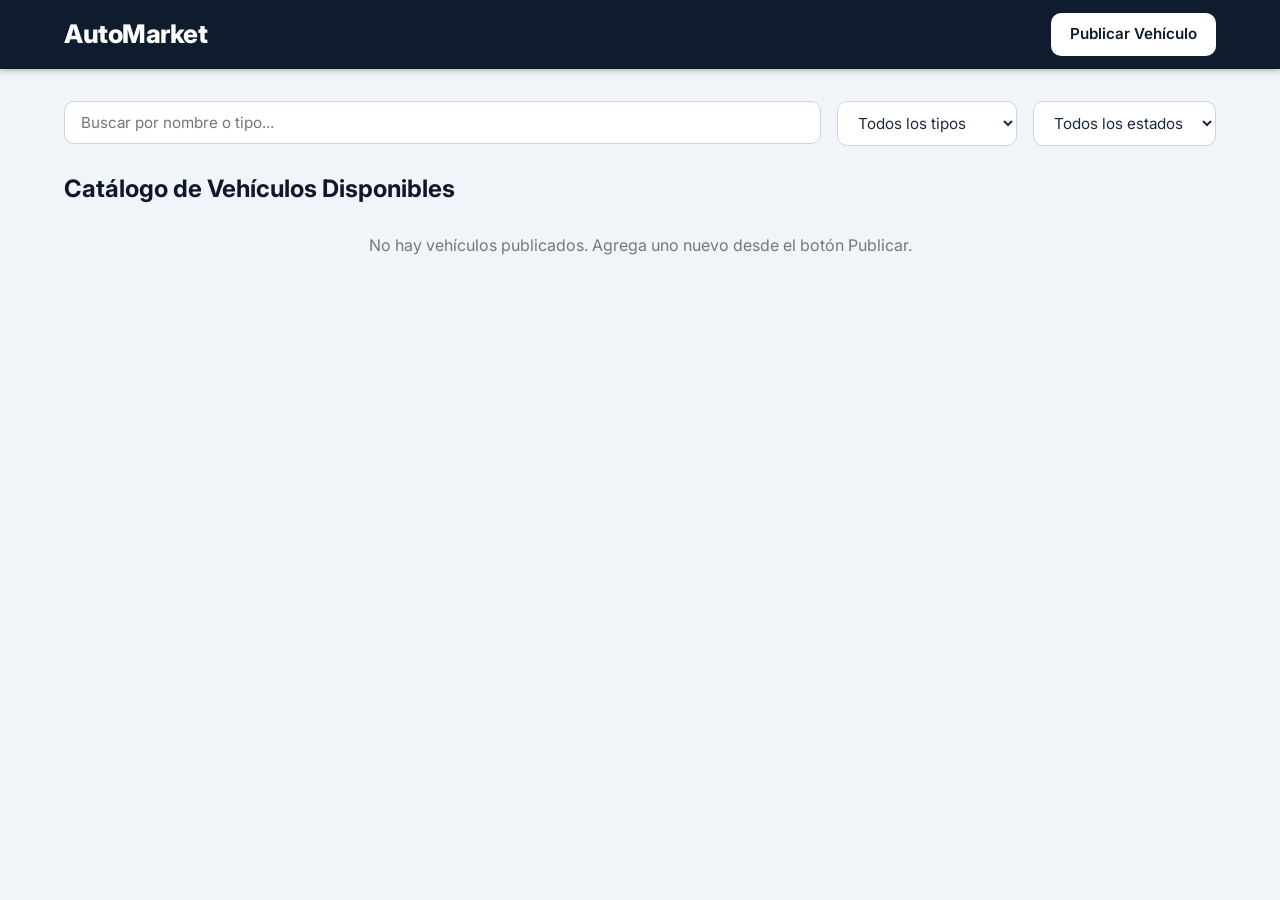
<file: index.html>
<!DOCTYPE html>
<html lang="es">
<head>
    <meta charset="UTF-8">
    <meta name="viewport" content="width=device-width, initial-scale=1.0">
    <title>AutoMarket - Catálogo Principal</title>
    <link rel="preconnect" href="https://fonts.googleapis.com">
    <link rel="preconnect" href="https://fonts.gstatic.com" crossorigin>
    <link href="https://fonts.googleapis.com/css2?family=Inter:wght@400;600;700;800&display=swap" rel="stylesheet">
    <link rel="stylesheet" href="css/styles.css">
</head>
<body>

    <header class="navbar">
        <div class="navbar-container">
            <h1 class="logo">AutoMarket</h1>
            <a href="publicar.html" class="btn btn-primary">Publicar Vehículo</a>
        </div>
    </header>

    <main class="container">
        <section class="filters-bar">
            <div class="search-box">
                <input type="text" id="searchInput" placeholder="Buscar por nombre o tipo..." aria-label="Buscar vehículo">
            </div>
            <select id="categoryFilter" aria-label="Filtrar por tipo">
                <option value="">Todos los tipos</option>
            </select>
            <select id="statusFilter" aria-label="Filtrar por estado">
                <option value="">Todos los estados</option>
            </select>
        </section>

        <section class="catalog-header">
            <h2>Catálogo de Vehículos Disponibles</h2>
        </section>

        <section id="vehicleCatalog" class="catalog-grid"></section>
    </main>

    <div id="deleteModal" class="modal hidden">
        <div class="modal-content">
            <h3>¿Está seguro de que desea eliminar este vehículo?</h3>
            <p id="deleteTargetText">Nombre del vehículo</p>
            <div class="modal-actions">
                <button id="btnCancelDelete" class="btn btn-secondary">Cancelar</button>
                <button id="btnConfirmDelete" class="btn btn-danger">Sí, Eliminar</button>
            </div>
        </div>
    </div>

    <!-- Orden: utilidades -> modelo -> vista -> controlador -->
    <script src="js/utils/formato.js"></script>
    <script src="js/utils/dom.js"></script>
    <script src="js/models/almacenamientoLocal.js"></script>
    <script src="js/models/vehiculoModelo.js"></script>
    <script src="js/views/catalogoVista.js"></script>
    <script src="js/controllers/catalogoControlador.js"></script>
</body>
</html>
</file>
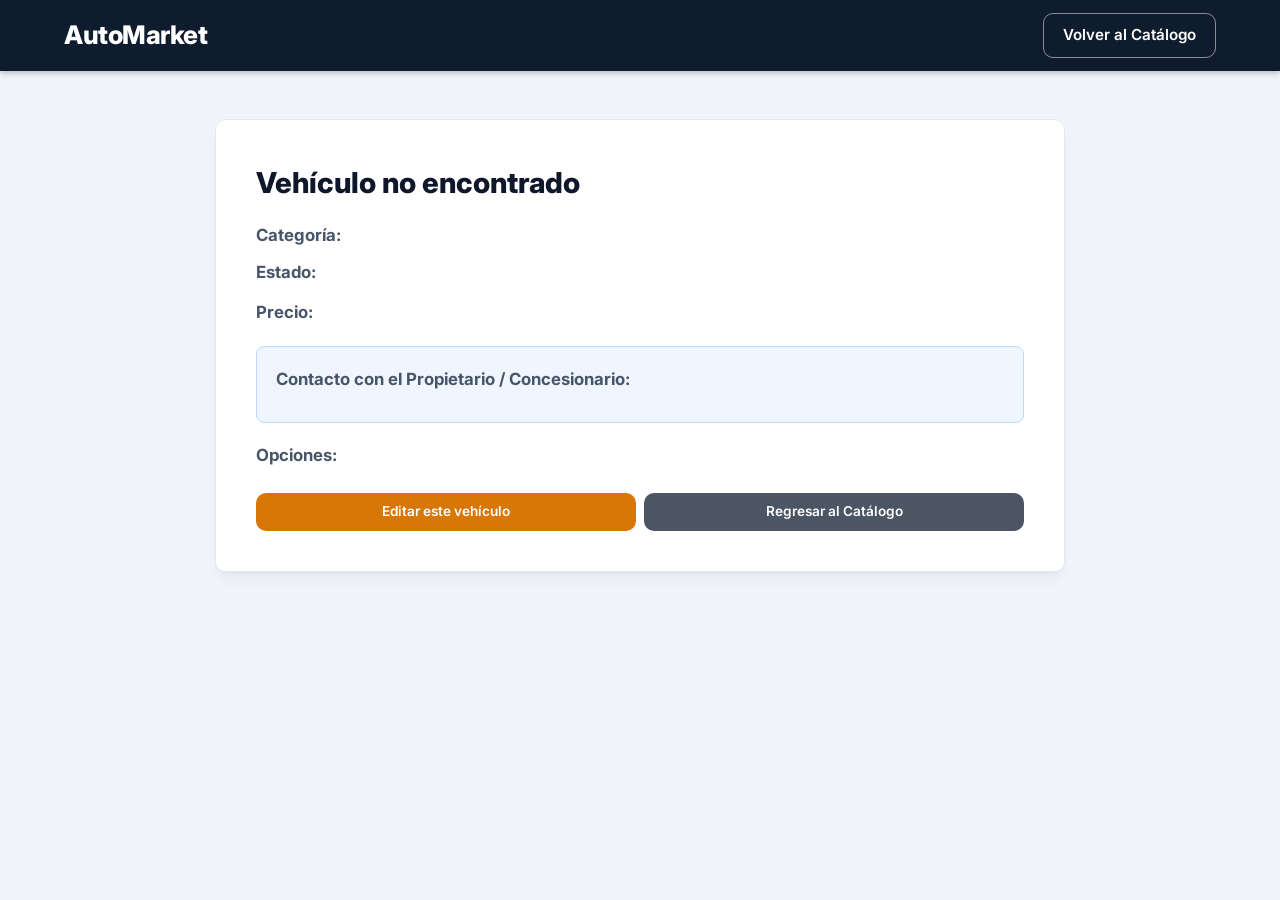
<file: detalles.html>
<!DOCTYPE html>
<html lang="es">
<head>
    <meta charset="UTF-8">
    <meta name="viewport" content="width=device-width, initial-scale=1.0">
    <title>AutoMarket - Detalles del Vehículo</title>
    <link rel="preconnect" href="https://fonts.googleapis.com">
    <link rel="preconnect" href="https://fonts.gstatic.com" crossorigin>
    <link href="https://fonts.googleapis.com/css2?family=Inter:wght@400;600;700;800&display=swap" rel="stylesheet">
    <link rel="stylesheet" href="css/styles.css">
</head>
<body>
    <header class="navbar">
        <div class="navbar-container">
            <a href="index.html" class="logo">AutoMarket</a>
            <a href="index.html" class="btn btn-secondary">Volver al Catálogo</a>
        </div>
    </header>

    <main class="container">
        <div class="details-wrapper">
            <img id="detailImg" alt="Vehículo" class="details-img hidden">

            <div class="details-content">
                <h2 id="detailTitle">Cargando...</h2>
                <p><strong>Categoría:</strong> <span id="detailCategory"></span></p>
                <p><strong>Estado:</strong> <span id="detailStatus"></span></p>
                <p><strong>Precio:</strong> <span id="detailPrice" class="card-price"></span></p>

                <div class="contact-box">
                    <p><strong>Contacto con el Propietario / Concesionario:</strong></p>
                    <p id="detailContact" class="contact-number"></p>
                </div>

                <p><strong>Opciones:</strong> <span id="detailOptions"></span></p>
                
                <div class="card-actions card-actions-detail">
                    <a id="btnEditDetail" href="editar.html" class="btn btn-warning">Editar este vehículo</a>
                    <a href="index.html" class="btn btn-secondary">Regresar al Catálogo</a>
                </div>
            </div>
        </div>
    </main>

    <script src="js/utils/formato.js"></script>
    <script src="js/utils/navegacion.js"></script>
    <script src="js/models/almacenamientoLocal.js"></script>
    <script src="js/models/vehiculoModelo.js"></script>
    <script src="js/views/detalleVista.js"></script>
    <script src="js/controllers/detalleControlador.js"></script>
</body>
</html>
</file>
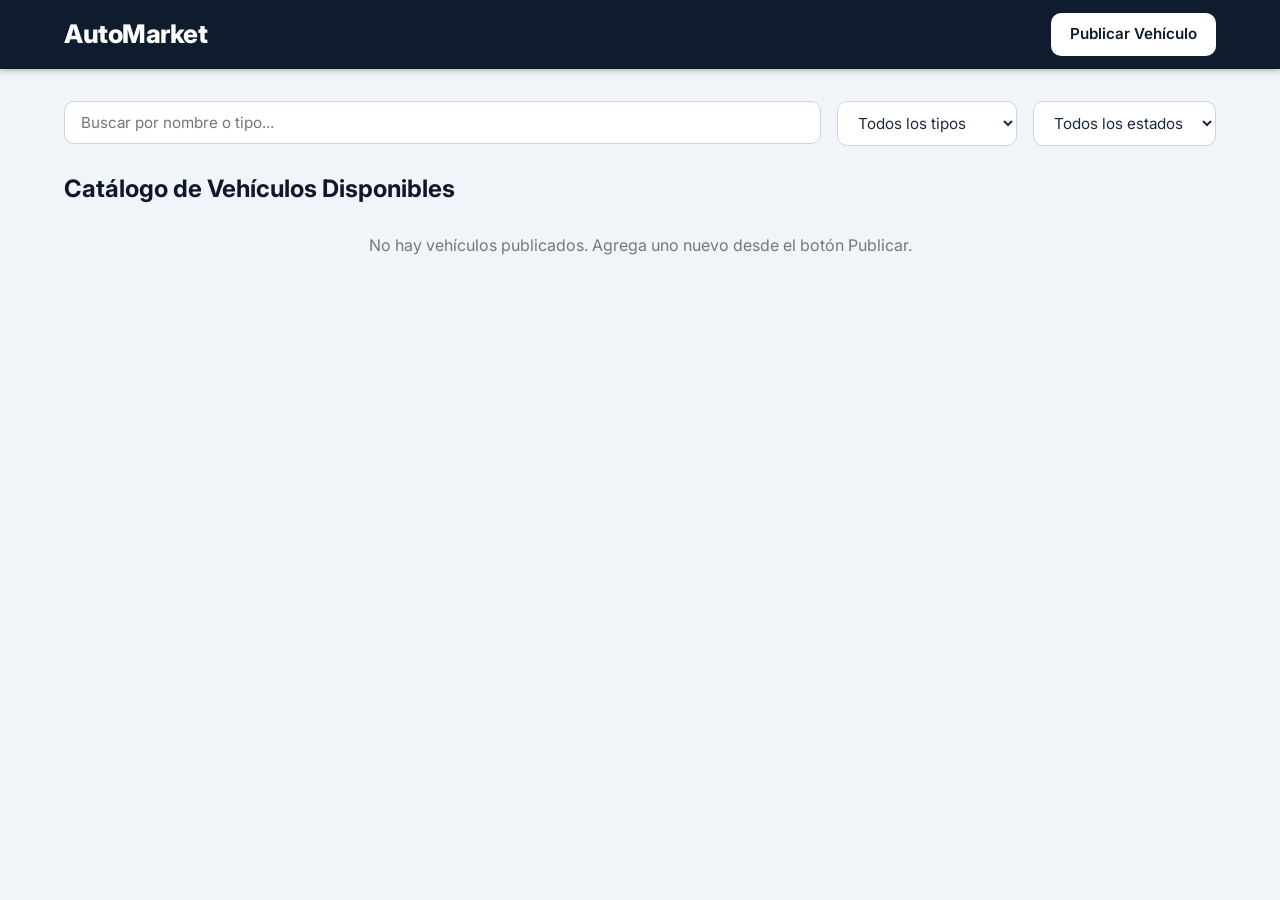
<file: editar.html>
<!DOCTYPE html>
<html lang="es">
<head>
    <meta charset="UTF-8">
    <meta name="viewport" content="width=device-width, initial-scale=1.0">
    <title>AutoMarket - Editar Vehículo</title>
    <link rel="preconnect" href="https://fonts.googleapis.com">
    <link rel="preconnect" href="https://fonts.gstatic.com" crossorigin>
    <link href="https://fonts.googleapis.com/css2?family=Inter:wght@400;600;700;800&display=swap" rel="stylesheet">
    <link rel="stylesheet" href="css/styles.css">
</head>
<body>
    <header class="navbar">
        <div class="navbar-container">
            <a href="index.html" class="logo">AutoMarket</a>
            <a href="index.html" class="btn btn-secondary">Volver al Catálogo</a>
        </div>
    </header>

    <main class="form-page-container">
        <h2>Editar Publicación</h2>

        <form id="editForm" novalidate>
            <div class="form-group">
                <label for="vehicleTitle">Título del vehículo:</label>
                <input type="text" id="vehicleTitle">
                <span id="titleError" class="error-message"></span>
            </div>

            <div class="form-group">
                <label for="vehicleCategory">Categoría:</label>
                <select id="vehicleCategory">
                </select>
                <span id="categoryError" class="error-message"></span>
            </div>

            <div class="form-group">
                <label for="vehiclePrice">Precio ($):</label>
                <input type="number" id="vehiclePrice">
                <span id="priceError" class="error-message"></span>
            </div>

            <div class="form-group">
                <label for="vehicleStatus">Estado:</label>
                <select id="vehicleStatus">
                </select>
                <span id="statusError" class="error-message"></span>
            </div>

            <div class="form-group">
                <label for="vehicleContact">Número de Contacto:</label>
                <input type="tel" id="vehicleContact">
                <span id="contactError" class="error-message"></span>
            </div>

            <div class="form-group">
                <label for="vehicleImage">Actualizar Foto:</label>
                <input type="file" id="vehicleImage" accept="image/*">
                <img id="imagePreview" class="image-preview hidden" alt="Vista previa de la foto">
                <span id="imageError" class="error-message"></span>
            </div>

            <div class="form-group">
                <label id="optionsLabel">Opciones:</label>
                <div id="vehicleOptions" class="option-group" role="group" aria-labelledby="optionsLabel">
                    <label><input type="checkbox" name="options" value="1"> 1</label>
                    <label><input type="checkbox" name="options" value="2"> 2</label>
                    <label><input type="checkbox" name="options" value="3"> 3</label>
                    <label><input type="checkbox" name="options" value="4"> 4</label>
                    <label><input type="checkbox" name="options" value="5"> 5</label>
                </div>
                <span id="optionsError" class="error-message"></span>
            </div>

            <div class="form-actions">
                <button type="submit" class="btn btn-primary">Guardar Cambios</button>
                <a href="index.html" class="btn btn-secondary">Cancelar</a>
            </div>
        </form>
    </main>

    <!-- Orden: utilidades -> modelo -> vista -> controlador -->
    <script src="js/utils/formato.js"></script>
    <script src="js/utils/dom.js"></script>
    <script src="js/utils/navegacion.js"></script>
    <script src="js/utils/imagenes.js"></script>
    <script src="js/models/almacenamientoLocal.js"></script>
    <script src="js/models/vehiculoModelo.js"></script>
    <script src="js/models/validacion.js"></script>
    <script src="js/views/formularioVista.js"></script>
    <script src="js/controllers/formularioControlador.js"></script>
    <script src="js/controllers/editarControlador.js"></script>
</body>
</html>
</file>
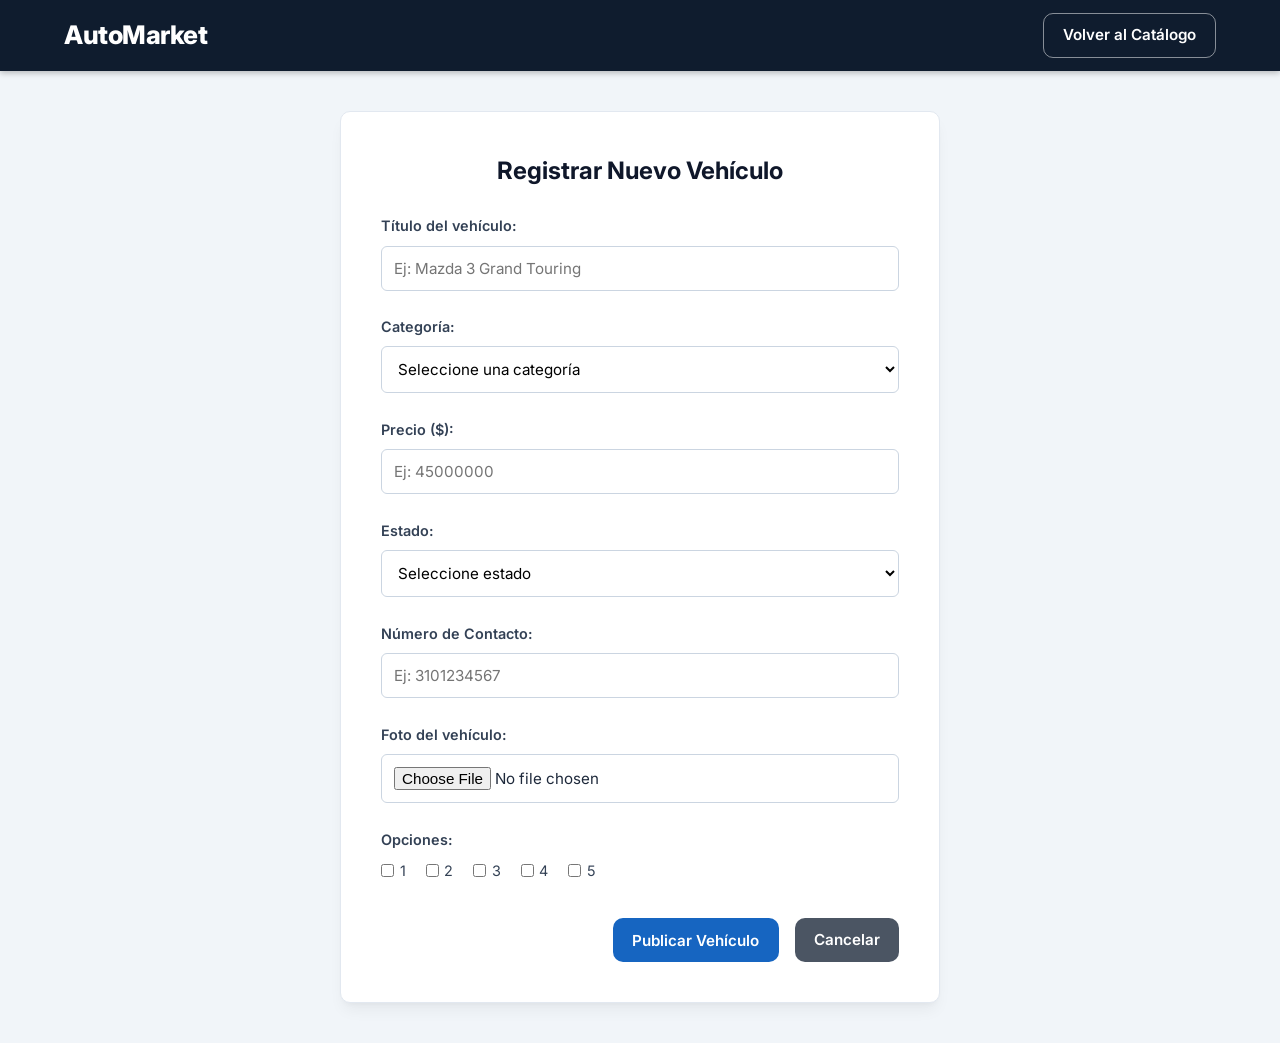
<file: publicar.html>
<!DOCTYPE html>
<html lang="es">
<head>
    <meta charset="UTF-8">
    <meta name="viewport" content="width=device-width, initial-scale=1.0">
    <title>AutoMarket - Publicar Vehículo</title>
    <link rel="preconnect" href="https://fonts.googleapis.com">
    <link rel="preconnect" href="https://fonts.gstatic.com" crossorigin>
    <link href="https://fonts.googleapis.com/css2?family=Inter:wght@400;600;700;800&display=swap" rel="stylesheet">
    <link rel="stylesheet" href="css/styles.css">
</head>
<body>
    <header class="navbar">
        <div class="navbar-container">
            <a href="index.html" class="logo">AutoMarket</a>
            <a href="index.html" class="btn btn-secondary">Volver al Catálogo</a>
        </div>
    </header>

    <main class="form-page-container">
        <h2>Registrar Nuevo Vehículo</h2>

        <form id="publishForm" novalidate>
            <div class="form-group">
                <label for="vehicleTitle">Título del vehículo:</label>
                <input type="text" id="vehicleTitle" placeholder="Ej: Mazda 3 Grand Touring">
                <span id="titleError" class="error-message"></span>
            </div>

            <div class="form-group">
                <label for="vehicleCategory">Categoría:</label>
                <select id="vehicleCategory">
                    <option value="">Seleccione una categoría</option>
                </select>
                <span id="categoryError" class="error-message"></span>
            </div>

            <div class="form-group">
                <label for="vehiclePrice">Precio ($):</label>
                <input type="number" id="vehiclePrice" placeholder="Ej: 45000000">
                <span id="priceError" class="error-message"></span>
            </div>

            <div class="form-group">
                <label for="vehicleStatus">Estado:</label>
                <select id="vehicleStatus">
                    <option value="">Seleccione estado</option>
                </select>
                <span id="statusError" class="error-message"></span>
            </div>

            <div class="form-group">
                <label for="vehicleContact">Número de Contacto:</label>
                <input type="tel" id="vehicleContact" placeholder="Ej: 3101234567">
                <span id="contactError" class="error-message"></span>
            </div>

            <div class="form-group">
                <label for="vehicleImage">Foto del vehículo:</label>
                <input type="file" id="vehicleImage" accept="image/*">
                <img id="imagePreview" class="image-preview hidden" alt="Vista previa de la foto">
                <span id="imageError" class="error-message"></span>
            </div>

            <div class="form-group">
                <label id="optionsLabel">Opciones:</label>
                <div id="vehicleOptions" class="option-group" role="group" aria-labelledby="optionsLabel">
                    <label><input type="checkbox" name="options" value="1"> 1</label>
                    <label><input type="checkbox" name="options" value="2"> 2</label>
                    <label><input type="checkbox" name="options" value="3"> 3</label>
                    <label><input type="checkbox" name="options" value="4"> 4</label>
                    <label><input type="checkbox" name="options" value="5"> 5</label>
                </div>
                <span id="optionsError" class="error-message"></span>
            </div>

            <div class="form-actions">
                <button type="submit" class="btn btn-primary">Publicar Vehículo</button>
                <a href="index.html" class="btn btn-secondary">Cancelar</a>
            </div>
        </form>
    </main>

    <!-- Orden: utilidades -> modelo -> vista -> controlador -->
    <script src="js/utils/formato.js"></script>
    <script src="js/utils/dom.js"></script>
    <script src="js/utils/navegacion.js"></script>
    <script src="js/utils/imagenes.js"></script>
    <script src="js/models/almacenamientoLocal.js"></script>
    <script src="js/models/vehiculoModelo.js"></script>
    <script src="js/models/validacion.js"></script>
    <script src="js/views/formularioVista.js"></script>
    <script src="js/controllers/formularioControlador.js"></script>
    <script src="js/controllers/publicarControlador.js"></script>
</body>
</html>
</file>
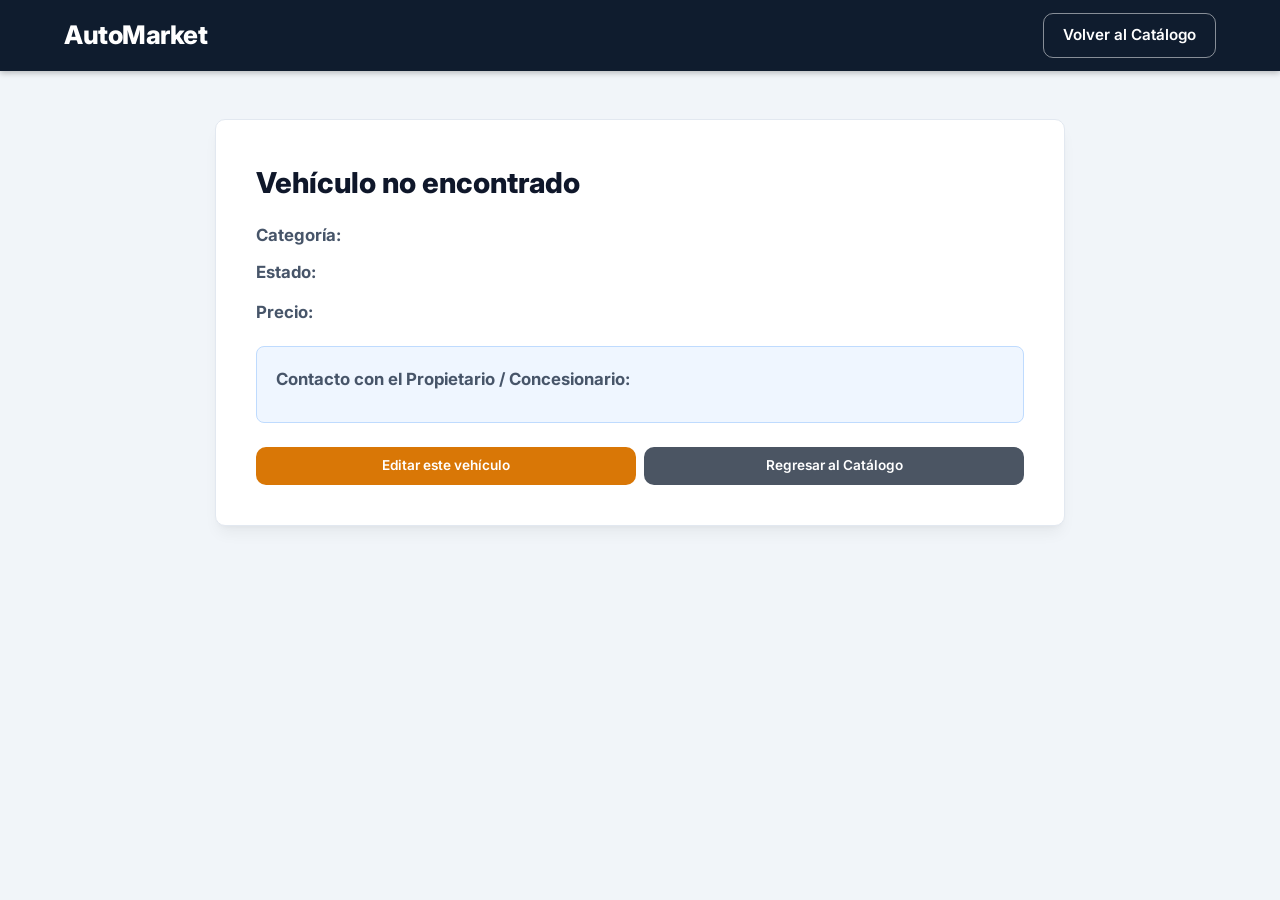
<file: Automarket/detalles.html>
<!DOCTYPE html>
<html lang="es">
<head>
    <meta charset="UTF-8">
    <meta name="viewport" content="width=device-width, initial-scale=1.0">
    <title>AutoMarket - Detalles del Vehículo</title>
    <link rel="preconnect" href="https://fonts.googleapis.com">
    <link rel="preconnect" href="https://fonts.gstatic.com" crossorigin>
    <link href="https://fonts.googleapis.com/css2?family=Inter:wght@400;600;700;800&display=swap" rel="stylesheet">
    <link rel="stylesheet" href="css/styles.css">
</head>
<body>
    <header class="navbar">
        <div class="navbar-container">
            <a href="index.html" class="logo">AutoMarket</a>
            <a href="index.html" class="btn btn-secondary">Volver al Catálogo</a>
        </div>
    </header>

    <main class="container">
        <div class="details-wrapper">
            <img id="detailImg" alt="Vehículo" class="details-img hidden">

            <div class="details-content">
                <h2 id="detailTitle">Cargando...</h2>
                <p><strong>Categoría:</strong> <span id="detailCategory"></span></p>
                <p><strong>Estado:</strong> <span id="detailStatus"></span></p>
                <p><strong>Precio:</strong> <span id="detailPrice" class="card-price"></span></p>

                <div class="contact-box">
                    <p><strong>Contacto con el Propietario / Concesionario:</strong></p>
                    <p id="detailContact" class="contact-number"></p>
                </div>

                <div class="card-actions card-actions-detail">
                    <a id="btnEditDetail" href="editar.html" class="btn btn-warning">Editar este vehículo</a>
                    <a href="index.html" class="btn btn-secondary">Regresar al Catálogo</a>
                </div>
            </div>
        </div>
    </main>

    <script src="js/utils/formato.js"></script>
    <script src="js/utils/navegacion.js"></script>
    <script src="js/models/almacenamientoLocal.js"></script>
    <script src="js/models/vehiculoModelo.js"></script>
    <script src="js/views/detalleVista.js"></script>
    <script src="js/controllers/detalleControlador.js"></script>
</body>
</html>
</file>
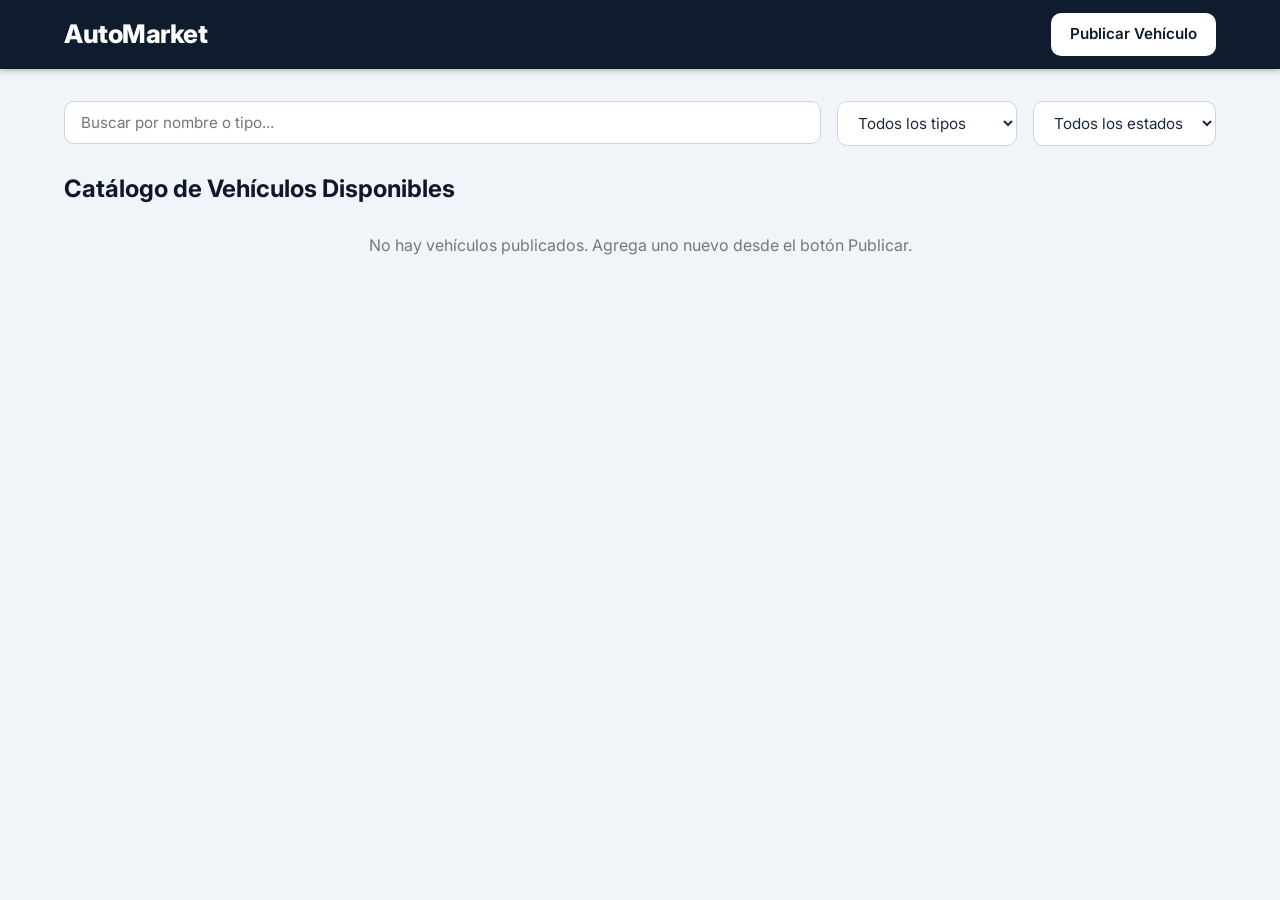
<file: Automarket/editar.html>
<!DOCTYPE html>
<html lang="es">
<head>
    <meta charset="UTF-8">
    <meta name="viewport" content="width=device-width, initial-scale=1.0">
    <title>AutoMarket - Editar Vehículo</title>
    <link rel="preconnect" href="https://fonts.googleapis.com">
    <link rel="preconnect" href="https://fonts.gstatic.com" crossorigin>
    <link href="https://fonts.googleapis.com/css2?family=Inter:wght@400;600;700;800&display=swap" rel="stylesheet">
    <link rel="stylesheet" href="css/styles.css">
</head>
<body>
    <header class="navbar">
        <div class="navbar-container">
            <a href="index.html" class="logo">AutoMarket</a>
            <a href="index.html" class="btn btn-secondary">Volver al Catálogo</a>
        </div>
    </header>

    <main class="form-page-container">
        <h2>Editar Publicación</h2>

        <form id="editForm" novalidate>
            <div class="form-group">
                <label for="vehicleTitle">Título del vehículo:</label>
                <input type="text" id="vehicleTitle">
                <span id="titleError" class="error-message"></span>
            </div>

            <div class="form-group">
                <label for="vehicleCategory">Categoría:</label>
                <select id="vehicleCategory">
                </select>
                <span id="categoryError" class="error-message"></span>
            </div>

            <div class="form-group">
                <label for="vehiclePrice">Precio ($):</label>
                <input type="number" id="vehiclePrice">
                <span id="priceError" class="error-message"></span>
            </div>

            <div class="form-group">
                <label for="vehicleStatus">Estado:</label>
                <select id="vehicleStatus">
                </select>
                <span id="statusError" class="error-message"></span>
            </div>

            <div class="form-group">
                <label for="vehicleContact">Número de Contacto:</label>
                <input type="tel" id="vehicleContact">
                <span id="contactError" class="error-message"></span>
            </div>

            <div class="form-group">
                <label for="vehicleImage">Actualizar Foto:</label>
                <input type="file" id="vehicleImage" accept="image/*">
                <img id="imagePreview" class="image-preview hidden" alt="Vista previa de la foto">
                <span id="imageError" class="error-message"></span>
            </div>

            <div class="form-actions">
                <button type="submit" class="btn btn-primary">Guardar Cambios</button>
                <a href="index.html" class="btn btn-secondary">Cancelar</a>
            </div>
        </form>
    </main>

    <!-- Orden: utilidades -> modelo -> vista -> controlador -->
    <script src="js/utils/formato.js"></script>
    <script src="js/utils/dom.js"></script>
    <script src="js/utils/navegacion.js"></script>
    <script src="js/utils/imagenes.js"></script>
    <script src="js/models/almacenamientoLocal.js"></script>
    <script src="js/models/vehiculoModelo.js"></script>
    <script src="js/models/validacion.js"></script>
    <script src="js/views/formularioVista.js"></script>
    <script src="js/controllers/formularioControlador.js"></script>
    <script src="js/controllers/editarControlador.js"></script>
</body>
</html>
</file>
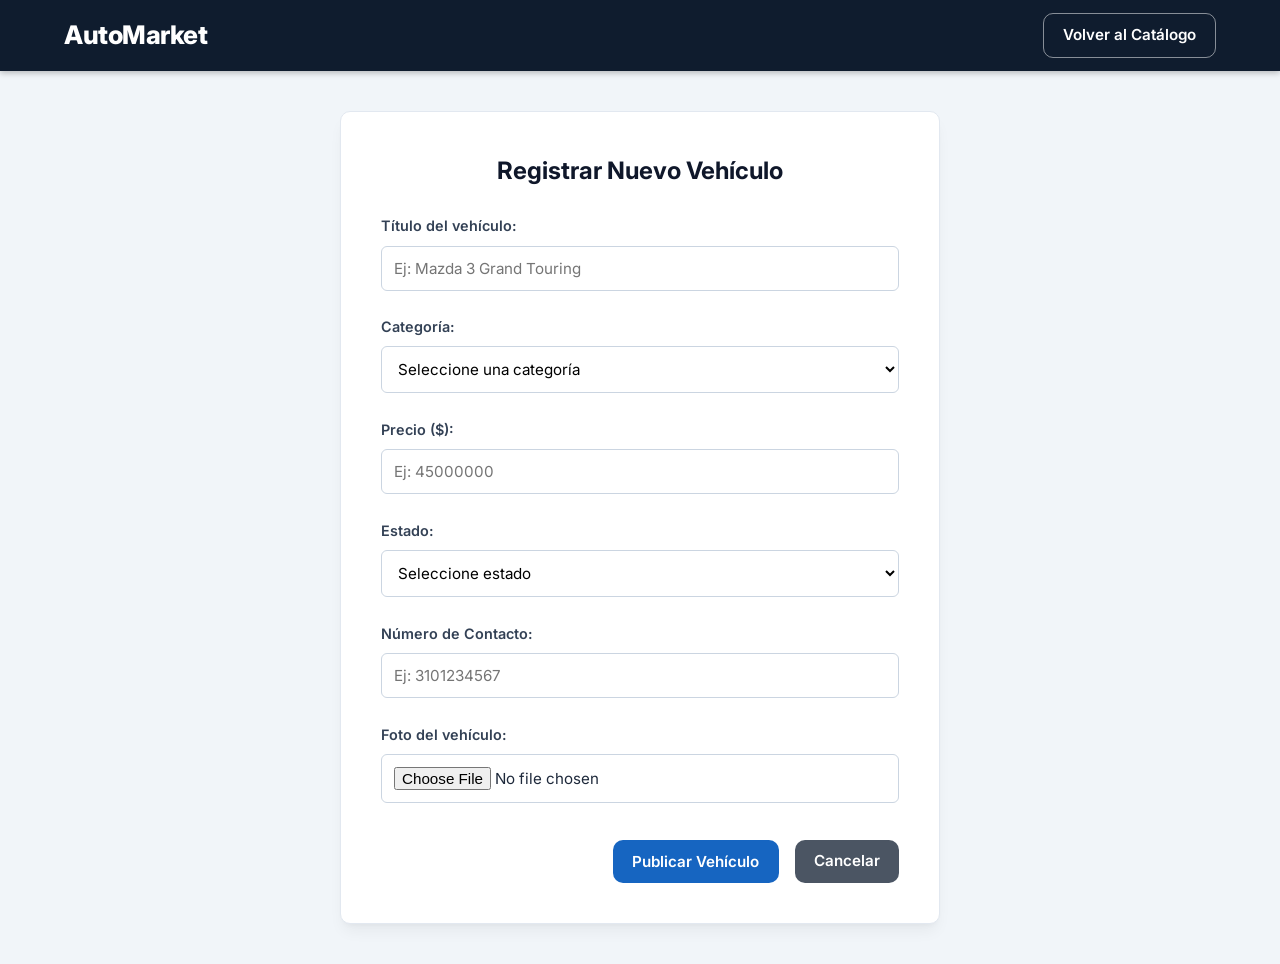
<file: Automarket/publicar.html>
<!DOCTYPE html>
<html lang="es">
<head>
    <meta charset="UTF-8">
    <meta name="viewport" content="width=device-width, initial-scale=1.0">
    <title>AutoMarket - Publicar Vehículo</title>
    <link rel="preconnect" href="https://fonts.googleapis.com">
    <link rel="preconnect" href="https://fonts.gstatic.com" crossorigin>
    <link href="https://fonts.googleapis.com/css2?family=Inter:wght@400;600;700;800&display=swap" rel="stylesheet">
    <link rel="stylesheet" href="css/styles.css">
</head>
<body>
    <header class="navbar">
        <div class="navbar-container">
            <a href="index.html" class="logo">AutoMarket</a>
            <a href="index.html" class="btn btn-secondary">Volver al Catálogo</a>
        </div>
    </header>

    <main class="form-page-container">
        <h2>Registrar Nuevo Vehículo</h2>

        <form id="publishForm" novalidate>
            <div class="form-group">
                <label for="vehicleTitle">Título del vehículo:</label>
                <input type="text" id="vehicleTitle" placeholder="Ej: Mazda 3 Grand Touring">
                <span id="titleError" class="error-message"></span>
            </div>

            <div class="form-group">
                <label for="vehicleCategory">Categoría:</label>
                <select id="vehicleCategory">
                    <option value="">Seleccione una categoría</option>
                </select>
                <span id="categoryError" class="error-message"></span>
            </div>

            <div class="form-group">
                <label for="vehiclePrice">Precio ($):</label>
                <input type="number" id="vehiclePrice" placeholder="Ej: 45000000">
                <span id="priceError" class="error-message"></span>
            </div>

            <div class="form-group">
                <label for="vehicleStatus">Estado:</label>
                <select id="vehicleStatus">
                    <option value="">Seleccione estado</option>
                </select>
                <span id="statusError" class="error-message"></span>
            </div>

            <div class="form-group">
                <label for="vehicleContact">Número de Contacto:</label>
                <input type="tel" id="vehicleContact" placeholder="Ej: 3101234567">
                <span id="contactError" class="error-message"></span>
            </div>

            <div class="form-group">
                <label for="vehicleImage">Foto del vehículo:</label>
                <input type="file" id="vehicleImage" accept="image/*">
                <img id="imagePreview" class="image-preview hidden" alt="Vista previa de la foto">
                <span id="imageError" class="error-message"></span>
            </div>

            <div class="form-actions">
                <button type="submit" class="btn btn-primary">Publicar Vehículo</button>
                <a href="index.html" class="btn btn-secondary">Cancelar</a>
            </div>
        </form>
    </main>

    <!-- Orden: utilidades -> modelo -> vista -> controlador -->
    <script src="js/utils/formato.js"></script>
    <script src="js/utils/dom.js"></script>
    <script src="js/utils/navegacion.js"></script>
    <script src="js/utils/imagenes.js"></script>
    <script src="js/models/almacenamientoLocal.js"></script>
    <script src="js/models/vehiculoModelo.js"></script>
    <script src="js/models/validacion.js"></script>
    <script src="js/views/formularioVista.js"></script>
    <script src="js/controllers/formularioControlador.js"></script>
    <script src="js/controllers/publicarControlador.js"></script>
</body>
</html>
</file>
<file: css/styles.css>
:root {
    --navbar-bg: #0f1c2e;
    --primary-color: #1665c1;
    --primary-hover: #0f4f9c;
    --accent-color: #1a9fff;
    --warning-color: #d97706;
    --warning-hover: #b45309;
    --danger-color: #dc2626;
    --danger-hover: #b91c1c;
    --secondary-color: #4b5563;
    --secondary-hover: #374151;
    --bg-light: #f1f5f9;
    --card-bg: #ffffff;
    --text-color: #1e293b;
    --border-color: #cbd5e1;
    --radius: 10px;
    --shadow: 0 10px 15px -3px rgba(0, 0, 0, 0.05), 0 4px 6px -4px rgba(0, 0, 0, 0.05);
}

* {
    box-sizing: border-box;
    margin: 0;
    padding: 0;
    font-family: 'Inter', 'Segoe UI', system-ui, -apple-system, Arial, sans-serif;
}

body {
    background-color: var(--bg-light);
    color: var(--text-color);
    line-height: 1.6;
}

/* Navbar Moderna */
.navbar {
    background-color: var(--navbar-bg);
    box-shadow: 0 2px 6px 0 rgba(0, 0, 0, 0.25);
    position: sticky;
    top: 0;
    z-index: 100;
    padding: 0.8rem 0;
}

.navbar-container {
    max-width: 1200px;
    margin: 0 auto;
    padding: 0 1.5rem;
    display: flex;
    justify-content: space-between;
    align-items: center;
    gap: 1.5rem;
}

.logo {
    font-size: 1.6rem;
    font-weight: 800;
    color: #ffffff;
    text-decoration: none;
    letter-spacing: -0.5px;
}

/* Barra de búsqueda y filtros (encima del catálogo) */
.filters-bar {
    display: flex;
    gap: 1rem;
    margin-bottom: 1.5rem;
}

.search-box {
    flex: 1;
}

.filters-bar input,
.filters-bar select {
    width: 100%;
    padding: 0.7rem 1rem;
    border: 1px solid var(--border-color);
    border-radius: var(--radius);
    font-size: 0.95rem;
    outline: none;
    background-color: #ffffff;
    color: var(--text-color);
    transition: border-color 0.2s ease, box-shadow 0.2s ease;
}

.filters-bar select {
    width: auto;
    min-width: 180px;
    cursor: pointer;
}

.filters-bar input:focus,
.filters-bar select:focus {
    border-color: var(--accent-color);
    box-shadow: 0 0 0 3px rgba(26, 159, 255, 0.2);
}

/* Sistema de Botones */
.btn {
    padding: 0.6rem 1.2rem;
    border: none;
    border-radius: var(--radius);
    font-size: 0.95rem;
    font-weight: 600;
    cursor: pointer;
    text-decoration: none;
    display: inline-block;
    text-align: center;
    transition: all 0.2s ease;
}

.btn:active {
    transform: scale(0.98);
}

.btn-primary { background-color: var(--primary-color); color: #fff; }
.btn-primary:hover { background-color: var(--primary-hover); }

.btn-warning { background-color: var(--warning-color); color: #fff; }
.btn-warning:hover { background-color: var(--warning-hover); }

.btn-danger { background-color: var(--danger-color); color: #fff; }
.btn-danger:hover { background-color: var(--danger-hover); }

.btn-secondary { background-color: var(--secondary-color); color: #fff; }
.btn-secondary:hover { background-color: var(--secondary-hover); }

/* Botones dentro de la barra azul oscuro */
.navbar .btn-primary { background-color: #ffffff; color: var(--navbar-bg); }
.navbar .btn-primary:hover { background-color: #e2e8f0; }

.navbar .btn-secondary {
    background-color: transparent;
    border: 1px solid rgba(255, 255, 255, 0.5);
}
.navbar .btn-secondary:hover { background-color: rgba(255, 255, 255, 0.12); }

/* Contenedores Principales */
.container {
    max-width: 1200px;
    margin: 2rem auto;
    padding: 0 1.5rem;
}

.catalog-header {
    margin-bottom: 1.5rem;
}

.catalog-header h2 {
    font-size: 1.5rem;
    font-weight: 700;
    color: #0f172a;
}

/* Grilla de Tarjetas Moderna */
.catalog-grid {
    display: grid;
    grid-template-columns: repeat(auto-fill, minmax(280px, 1fr));
    gap: 1.8rem;
}

.card {
    background-color: var(--card-bg);
    border-radius: var(--radius);
    box-shadow: var(--shadow);
    overflow: hidden;
    display: flex;
    flex-direction: column;
    border: 1px solid #e2e8f0;
    transition: transform 0.2s ease, box-shadow 0.2s ease;
}

.card:hover {
    transform: translateY(-4px);
    box-shadow: 0 20px 25px -5px rgba(0, 0, 0, 0.08);
}

.card-img-container {
    width: 100%;
    height: 190px;
    background-color: #e2e8f0;
    overflow: hidden;
}

.card-img {
    width: 100%;
    height: 100%;
    object-fit: cover;
    transition: transform 0.3s ease;
}

.card:hover .card-img {
    transform: scale(1.05);
}

.card-body {
    padding: 1.25rem;
    display: flex;
    flex-direction: column;
    flex: 1;
}

.card-title {
    font-size: 1.15rem;
    font-weight: 700;
    margin-bottom: 0.5rem;
    color: #0f172a;
}

.card-info {
    font-size: 0.9rem;
    color: #64748b;
    margin-bottom: 0.3rem;
}

.card-price {
    font-size: 1.25rem;
    font-weight: 800;
    color: var(--primary-color);
    margin: 0.8rem 0;
}

.card-actions {
    margin-top: auto;
    display: flex;
    gap: 0.5rem;
    flex-wrap: wrap;
}

.card-actions .btn {
    flex: 1;
    font-size: 0.85rem;
    padding: 0.5rem;
}

/* Formularios Elegantes (Publicar y Editar) */
.form-page-container {
    max-width: 600px;
    background: var(--card-bg);
    padding: 2.5rem;
    border-radius: var(--radius);
    box-shadow: var(--shadow);
    margin: 2.5rem auto;
    border: 1px solid #e2e8f0;
}

.form-page-container h2 {
    margin-bottom: 1.5rem;
    text-align: center;
    color: #0f172a;
    font-weight: 700;
}

.form-group {
    margin-bottom: 1.25rem;
    display: flex;
    flex-direction: column;
}

.form-group label {
    font-weight: 600;
    margin-bottom: 0.5rem;
    font-size: 0.9rem;
    color: #334155;
}

.form-group input,
.form-group select {
    padding: 0.75rem;
    border: 1px solid var(--border-color);
    border-radius: 6px;
    font-size: 0.95rem;
    outline: none;
    background-color: #fff;
    transition: border-color 0.2s ease, box-shadow 0.2s ease;
}

.form-group input:focus,
.form-group select:focus {
    border-color: var(--accent-color);
    box-shadow: 0 0 0 3px rgba(26, 159, 255, 0.2);
}

.input-error {
    border: 2px solid var(--danger-color) !important;
    background-color: #fef2f2;
}

.error-message {
    color: var(--danger-color);
    font-size: 0.82rem;
    font-weight: 600;
    margin-top: 0.3rem;
}

.form-actions {
    display: flex;
    justify-content: flex-end;
    gap: 1rem;
    margin-top: 2rem;
}

/* Vista de Detalles Mejorada */
.details-wrapper {
    max-width: 850px;
    background: var(--card-bg);
    margin: 3rem auto;
    padding: 2.5rem;
    border-radius: var(--radius);
    box-shadow: var(--shadow);
    display: flex;
    gap: 2.5rem;
    align-items: center;
    border: 1px solid #e2e8f0;
}

.details-img {
    width: 100%;
    max-width: 380px;
    height: 280px;
    border-radius: var(--radius);
    object-fit: cover;
    box-shadow: 0 4px 6px -1px rgba(0, 0, 0, 0.1);
}

.details-content {
    flex: 1;
}

.details-content h2 {
    font-size: 1.8rem;
    font-weight: 800;
    color: #0f172a;
    margin-bottom: 1rem;
}

.details-content p {
    margin-bottom: 0.6rem;
    font-size: 1.05rem;
    color: #475569;
}

.contact-box {
    background: #eff6ff;
    padding: 1.2rem;
    border-radius: 8px;
    margin: 1.2rem 0;
    border-left: 4px solid var(--accent-color);
    border: 1px solid #bfdbfe;
}

.modal {
    position: fixed;
    top: 0;
    left: 0;
    width: 100%;
    height: 100%;
    background-color: rgba(0, 0, 0, 0.5); /* Fondo oscuro semitransparente */
    display: flex;
    justify-content: center;
    align-items: center;
    z-index: 1000;
}

.modal-content {
    background-color: #ffffff;
    padding: 2rem;
    border-radius: var(--radius);
    box-shadow: 0 20px 25px -5px rgba(0, 0, 0, 0.2);
    max-width: 420px;
    width: 90%;
    text-align: center;
    border: 1px solid #e2e8f0;
}

.modal-content h3 {
    font-size: 1.15rem;
    color: #0f172a;
    margin-bottom: 0.8rem;
}

.modal-content p {
    font-size: 1rem;
    color: var(--primary-color);
    margin-bottom: 1.5rem;
}

.modal-actions {
    display: flex;
    justify-content: center;
    gap: 1rem;
}

/* Ocultar el modal por defecto */
.hidden {
    display: none !important;
}

/* Adaptabilidad Móvil (Responsive) */
@media (max-width: 768px) {
    .navbar-container { padding: 0 1rem; gap: 1rem; }
    .logo { font-size: 1.35rem; }
    .navbar .btn { padding: 0.5rem 0.9rem; font-size: 0.85rem; }
    .filters-bar { flex-direction: column; }
    .filters-bar select { width: 100%; }
    .details-wrapper { flex-direction: column; padding: 1.5rem; }
    .details-img { max-width: 100%; height: 220px; }
    .form-actions { flex-direction: column; }
    .form-actions .btn { width: 100%; }
}

/* Mensaje cuando no hay vehículos o la búsqueda no encuentra nada */
.mensaje-vacio {
    grid-column: 1 / -1;
    text-align: center;
    color: #777;
}

/* Tarjeta de vehículo sin foto */
.sin-imagen {
    display: flex;
    align-items: center;
    justify-content: center;
    height: 100%;
    min-height: 180px;
    background: #f1f5f9;
    color: #777;
}

/* Vista previa de la foto en publicar y editar */
.image-preview {
    width: 100%;
    max-height: 240px;
    margin-top: 0.75rem;
    object-fit: cover;
    border-radius: var(--radius);
    border: 1px solid var(--border-color);
}

/* Detalles: número de contacto y botones (antes eran estilos en línea) */
.contact-number {
    font-size: 1.2rem;
    font-weight: bold;
    color: var(--primary-color);
}

.card-actions-detail {
    margin-top: 1.5rem;
}

.form-group .option-group {
    display: flex;
    gap: 1.25rem;
}

.form-group .option-group label {
    display: flex;
    align-items: center;
    gap: 0.35rem;
    margin-bottom: 0;
    font-weight: 400;
    cursor: pointer;
}

.form-group .option-group input {
    width: auto;
    padding: 0;
}
</file>
<file: Automarket/css/styles.css>
:root {
    --navbar-bg: #0f1c2e;
    --primary-color: #1665c1;
    --primary-hover: #0f4f9c;
    --accent-color: #1a9fff;
    --warning-color: #d97706;
    --warning-hover: #b45309;
    --danger-color: #dc2626;
    --danger-hover: #b91c1c;
    --secondary-color: #4b5563;
    --secondary-hover: #374151;
    --bg-light: #f1f5f9;
    --card-bg: #ffffff;
    --text-color: #1e293b;
    --border-color: #cbd5e1;
    --radius: 10px;
    --shadow: 0 10px 15px -3px rgba(0, 0, 0, 0.05), 0 4px 6px -4px rgba(0, 0, 0, 0.05);
}

* {
    box-sizing: border-box;
    margin: 0;
    padding: 0;
    font-family: 'Inter', 'Segoe UI', system-ui, -apple-system, Arial, sans-serif;
}

body {
    background-color: var(--bg-light);
    color: var(--text-color);
    line-height: 1.6;
}

/* Navbar Moderna */
.navbar {
    background-color: var(--navbar-bg);
    box-shadow: 0 2px 6px 0 rgba(0, 0, 0, 0.25);
    position: sticky;
    top: 0;
    z-index: 100;
    padding: 0.8rem 0;
}

.navbar-container {
    max-width: 1200px;
    margin: 0 auto;
    padding: 0 1.5rem;
    display: flex;
    justify-content: space-between;
    align-items: center;
    gap: 1.5rem;
}

.logo {
    font-size: 1.6rem;
    font-weight: 800;
    color: #ffffff;
    text-decoration: none;
    letter-spacing: -0.5px;
}

/* Barra de búsqueda y filtros (encima del catálogo) */
.filters-bar {
    display: flex;
    gap: 1rem;
    margin-bottom: 1.5rem;
}

.search-box {
    flex: 1;
}

.filters-bar input,
.filters-bar select {
    width: 100%;
    padding: 0.7rem 1rem;
    border: 1px solid var(--border-color);
    border-radius: var(--radius);
    font-size: 0.95rem;
    outline: none;
    background-color: #ffffff;
    color: var(--text-color);
    transition: border-color 0.2s ease, box-shadow 0.2s ease;
}

.filters-bar select {
    width: auto;
    min-width: 180px;
    cursor: pointer;
}

.filters-bar input:focus,
.filters-bar select:focus {
    border-color: var(--accent-color);
    box-shadow: 0 0 0 3px rgba(26, 159, 255, 0.2);
}

/* Sistema de Botones */
.btn {
    padding: 0.6rem 1.2rem;
    border: none;
    border-radius: var(--radius);
    font-size: 0.95rem;
    font-weight: 600;
    cursor: pointer;
    text-decoration: none;
    display: inline-block;
    text-align: center;
    transition: all 0.2s ease;
}

.btn:active {
    transform: scale(0.98);
}

.btn-primary { background-color: var(--primary-color); color: #fff; }
.btn-primary:hover { background-color: var(--primary-hover); }

.btn-warning { background-color: var(--warning-color); color: #fff; }
.btn-warning:hover { background-color: var(--warning-hover); }

.btn-danger { background-color: var(--danger-color); color: #fff; }
.btn-danger:hover { background-color: var(--danger-hover); }

.btn-secondary { background-color: var(--secondary-color); color: #fff; }
.btn-secondary:hover { background-color: var(--secondary-hover); }

/* Botones dentro de la barra azul oscuro */
.navbar .btn-primary { background-color: #ffffff; color: var(--navbar-bg); }
.navbar .btn-primary:hover { background-color: #e2e8f0; }

.navbar .btn-secondary {
    background-color: transparent;
    border: 1px solid rgba(255, 255, 255, 0.5);
}
.navbar .btn-secondary:hover { background-color: rgba(255, 255, 255, 0.12); }

/* Contenedores Principales */
.container {
    max-width: 1200px;
    margin: 2rem auto;
    padding: 0 1.5rem;
}

.catalog-header {
    margin-bottom: 1.5rem;
}

.catalog-header h2 {
    font-size: 1.5rem;
    font-weight: 700;
    color: #0f172a;
}

/* Grilla de Tarjetas Moderna */
.catalog-grid {
    display: grid;
    grid-template-columns: repeat(auto-fill, minmax(280px, 1fr));
    gap: 1.8rem;
}

.card {
    background-color: var(--card-bg);
    border-radius: var(--radius);
    box-shadow: var(--shadow);
    overflow: hidden;
    display: flex;
    flex-direction: column;
    border: 1px solid #e2e8f0;
    transition: transform 0.2s ease, box-shadow 0.2s ease;
}

.card:hover {
    transform: translateY(-4px);
    box-shadow: 0 20px 25px -5px rgba(0, 0, 0, 0.08);
}

.card-img-container {
    width: 100%;
    height: 190px;
    background-color: #e2e8f0;
    overflow: hidden;
}

.card-img {
    width: 100%;
    height: 100%;
    object-fit: cover;
    transition: transform 0.3s ease;
}

.card:hover .card-img {
    transform: scale(1.05);
}

.card-body {
    padding: 1.25rem;
    display: flex;
    flex-direction: column;
    flex: 1;
}

.card-title {
    font-size: 1.15rem;
    font-weight: 700;
    margin-bottom: 0.5rem;
    color: #0f172a;
}

.card-info {
    font-size: 0.9rem;
    color: #64748b;
    margin-bottom: 0.3rem;
}

.card-price {
    font-size: 1.25rem;
    font-weight: 800;
    color: var(--primary-color);
    margin: 0.8rem 0;
}

.card-actions {
    margin-top: auto;
    display: flex;
    gap: 0.5rem;
    flex-wrap: wrap;
}

.card-actions .btn {
    flex: 1;
    font-size: 0.85rem;
    padding: 0.5rem;
}

/* Formularios Elegantes (Publicar y Editar) */
.form-page-container {
    max-width: 600px;
    background: var(--card-bg);
    padding: 2.5rem;
    border-radius: var(--radius);
    box-shadow: var(--shadow);
    margin: 2.5rem auto;
    border: 1px solid #e2e8f0;
}

.form-page-container h2 {
    margin-bottom: 1.5rem;
    text-align: center;
    color: #0f172a;
    font-weight: 700;
}

.form-group {
    margin-bottom: 1.25rem;
    display: flex;
    flex-direction: column;
}

.form-group label {
    font-weight: 600;
    margin-bottom: 0.5rem;
    font-size: 0.9rem;
    color: #334155;
}

.form-group input,
.form-group select {
    padding: 0.75rem;
    border: 1px solid var(--border-color);
    border-radius: 6px;
    font-size: 0.95rem;
    outline: none;
    background-color: #fff;
    transition: border-color 0.2s ease, box-shadow 0.2s ease;
}

.form-group input:focus,
.form-group select:focus {
    border-color: var(--accent-color);
    box-shadow: 0 0 0 3px rgba(26, 159, 255, 0.2);
}

.input-error {
    border: 2px solid var(--danger-color) !important;
    background-color: #fef2f2;
}

.error-message {
    color: var(--danger-color);
    font-size: 0.82rem;
    font-weight: 600;
    margin-top: 0.3rem;
}

.form-actions {
    display: flex;
    justify-content: flex-end;
    gap: 1rem;
    margin-top: 2rem;
}

/* Vista de Detalles Mejorada */
.details-wrapper {
    max-width: 850px;
    background: var(--card-bg);
    margin: 3rem auto;
    padding: 2.5rem;
    border-radius: var(--radius);
    box-shadow: var(--shadow);
    display: flex;
    gap: 2.5rem;
    align-items: center;
    border: 1px solid #e2e8f0;
}

.details-img {
    width: 100%;
    max-width: 380px;
    height: 280px;
    border-radius: var(--radius);
    object-fit: cover;
    box-shadow: 0 4px 6px -1px rgba(0, 0, 0, 0.1);
}

.details-content {
    flex: 1;
}

.details-content h2 {
    font-size: 1.8rem;
    font-weight: 800;
    color: #0f172a;
    margin-bottom: 1rem;
}

.details-content p {
    margin-bottom: 0.6rem;
    font-size: 1.05rem;
    color: #475569;
}

.contact-box {
    background: #eff6ff;
    padding: 1.2rem;
    border-radius: 8px;
    margin: 1.2rem 0;
    border-left: 4px solid var(--accent-color);
    border: 1px solid #bfdbfe;
}

.modal {
    position: fixed;
    top: 0;
    left: 0;
    width: 100%;
    height: 100%;
    background-color: rgba(0, 0, 0, 0.5); /* Fondo oscuro semitransparente */
    display: flex;
    justify-content: center;
    align-items: center;
    z-index: 1000;
}

.modal-content {
    background-color: #ffffff;
    padding: 2rem;
    border-radius: var(--radius);
    box-shadow: 0 20px 25px -5px rgba(0, 0, 0, 0.2);
    max-width: 420px;
    width: 90%;
    text-align: center;
    border: 1px solid #e2e8f0;
}

.modal-content h3 {
    font-size: 1.15rem;
    color: #0f172a;
    margin-bottom: 0.8rem;
}

.modal-content p {
    font-size: 1rem;
    color: var(--primary-color);
    margin-bottom: 1.5rem;
}

.modal-actions {
    display: flex;
    justify-content: center;
    gap: 1rem;
}

/* Ocultar el modal por defecto */
.hidden {
    display: none !important;
}

/* Adaptabilidad Móvil (Responsive) */
@media (max-width: 768px) {
    .navbar-container { padding: 0 1rem; gap: 1rem; }
    .logo { font-size: 1.35rem; }
    .navbar .btn { padding: 0.5rem 0.9rem; font-size: 0.85rem; }
    .filters-bar { flex-direction: column; }
    .filters-bar select { width: 100%; }
    .details-wrapper { flex-direction: column; padding: 1.5rem; }
    .details-img { max-width: 100%; height: 220px; }
    .form-actions { flex-direction: column; }
    .form-actions .btn { width: 100%; }
}

/* Mensaje cuando no hay vehículos o la búsqueda no encuentra nada */
.mensaje-vacio {
    grid-column: 1 / -1;
    text-align: center;
    color: #777;
}

/* Tarjeta de vehículo sin foto */
.sin-imagen {
    display: flex;
    align-items: center;
    justify-content: center;
    height: 100%;
    min-height: 180px;
    background: #f1f5f9;
    color: #777;
}

/* Vista previa de la foto en publicar y editar */
.image-preview {
    width: 100%;
    max-height: 240px;
    margin-top: 0.75rem;
    object-fit: cover;
    border-radius: var(--radius);
    border: 1px solid var(--border-color);
}

/* Detalles: número de contacto y botones (antes eran estilos en línea) */
.contact-number {
    font-size: 1.2rem;
    font-weight: bold;
    color: var(--primary-color);
}

.card-actions-detail {
    margin-top: 1.5rem;
}
</file>
